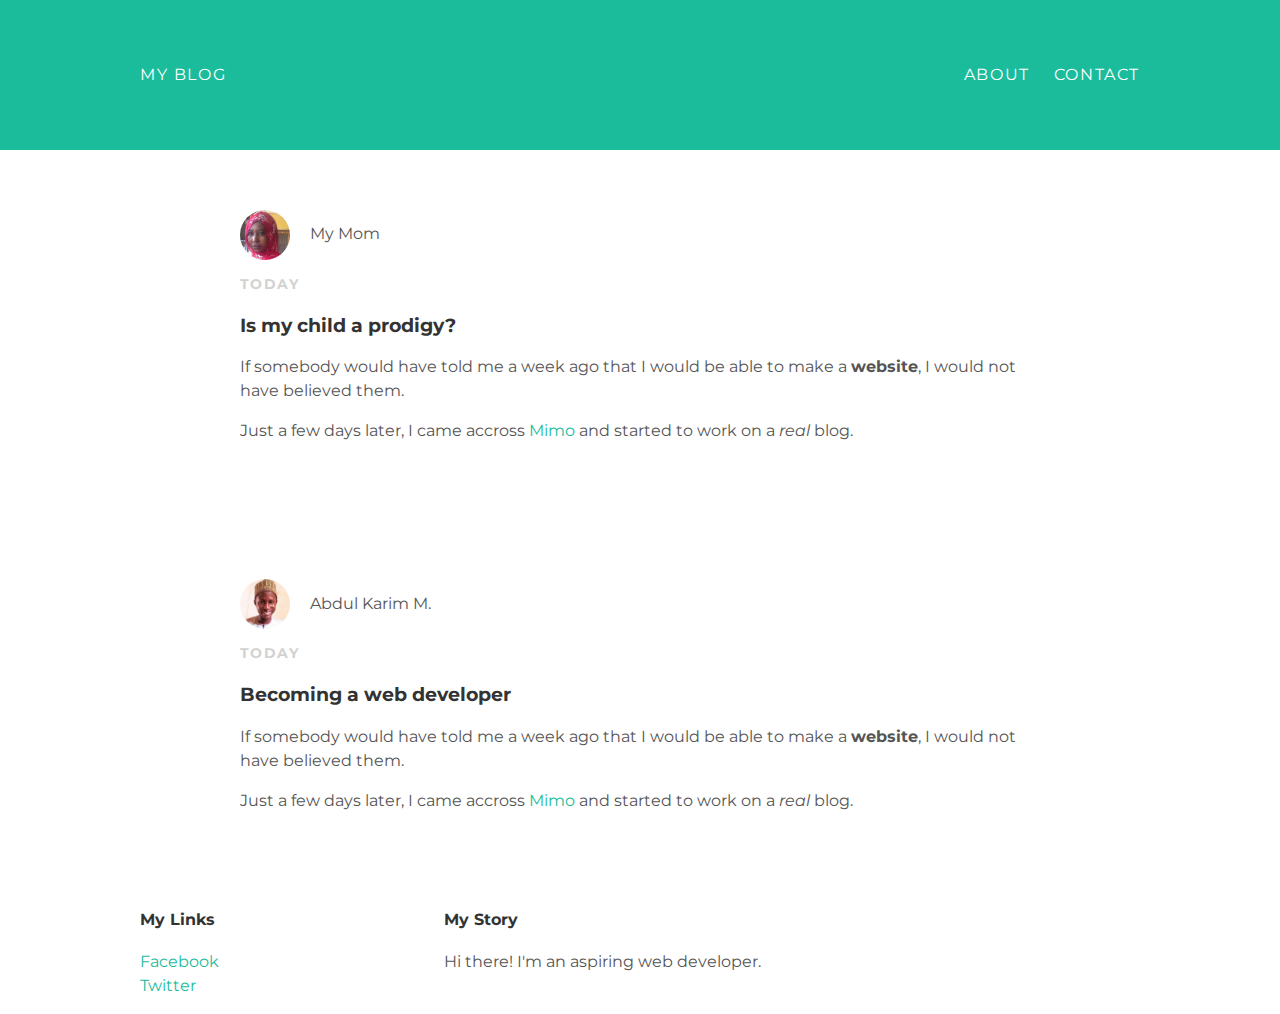
<file: index.html>
<!DOCTYPE html>
<html>
 <head>
   <title> My blog</title>
   <link rel="stylesheet"
  type="text/css"
  href="styles.css">
 </head>
 <body>
   <div id="header">
    <div class="container">
     <a id="header-title"
    href="index.html">My Blog</a>
     <ul id="header-nav">
       <li><a href="about.html">About</a></li>
       <li><a href="mailto:abdulkarimmohammed966@gmail.com">Contact</a></li>
     </ul>
    </div>
   </div>
   <div id="content">
     <div class="container">
       <div class="post">
         <div class="post-author">
           <img src="mom.jpg">
           <span>My Mom</span>
         </div>
         <p class="post-date">Today</p>
         <h3 class="post-title">Is my child a prodigy?</h3>
          <div class="post-content">
           <p>If somebody would have told me a week ago that I would be able to make a <strong>website</strong>, I would not have believed them.</p>
           <p>Just a few days later, I came accross <a href="https://getmimo.com">Mimo</a> and started to work on a <em>real</em> blog.</p>
          </div>
       </div>
     </div>
    <div class="container">
      <div class="post">
        <div class="post-author">
          <img src="me.jpg">
          <span>Abdul Karim M.</span>
        </div>
        <p class="post-date">Today</p>
        <h3 class="post-title">Becoming a web developer</h3>
         <div class="post-content">
          <p>If somebody would have told me a week ago that I would be able to make a <strong>website</strong>, I would not have believed them.</p>
          <p>Just a few days later, I came accross <a href="https://getmimo.com">Mimo</a> and started to work on a <em>real</em> blog.</p>
         </div>
      </div>
    </div>
   </div>
   <div id="<footer>">
    <div class="container">
     <div class="column">
      <h4>My Links</h4>
       <p>
        <a href="https://m.facebook.com/abdulkarim.mohammedsaeed?ref=bookmarks">Facebook</a><br>
        <a href="https://twitter.com/Abdulka49806180?s=09">Twitter</a>
       </p>
      </div>
     <div class="column">
      <h4>My Story</h4>
       <p>Hi there! I'm an aspiring web developer.</p>
      </div>
     </div>
   </div>
 </body>
<html>
</file>
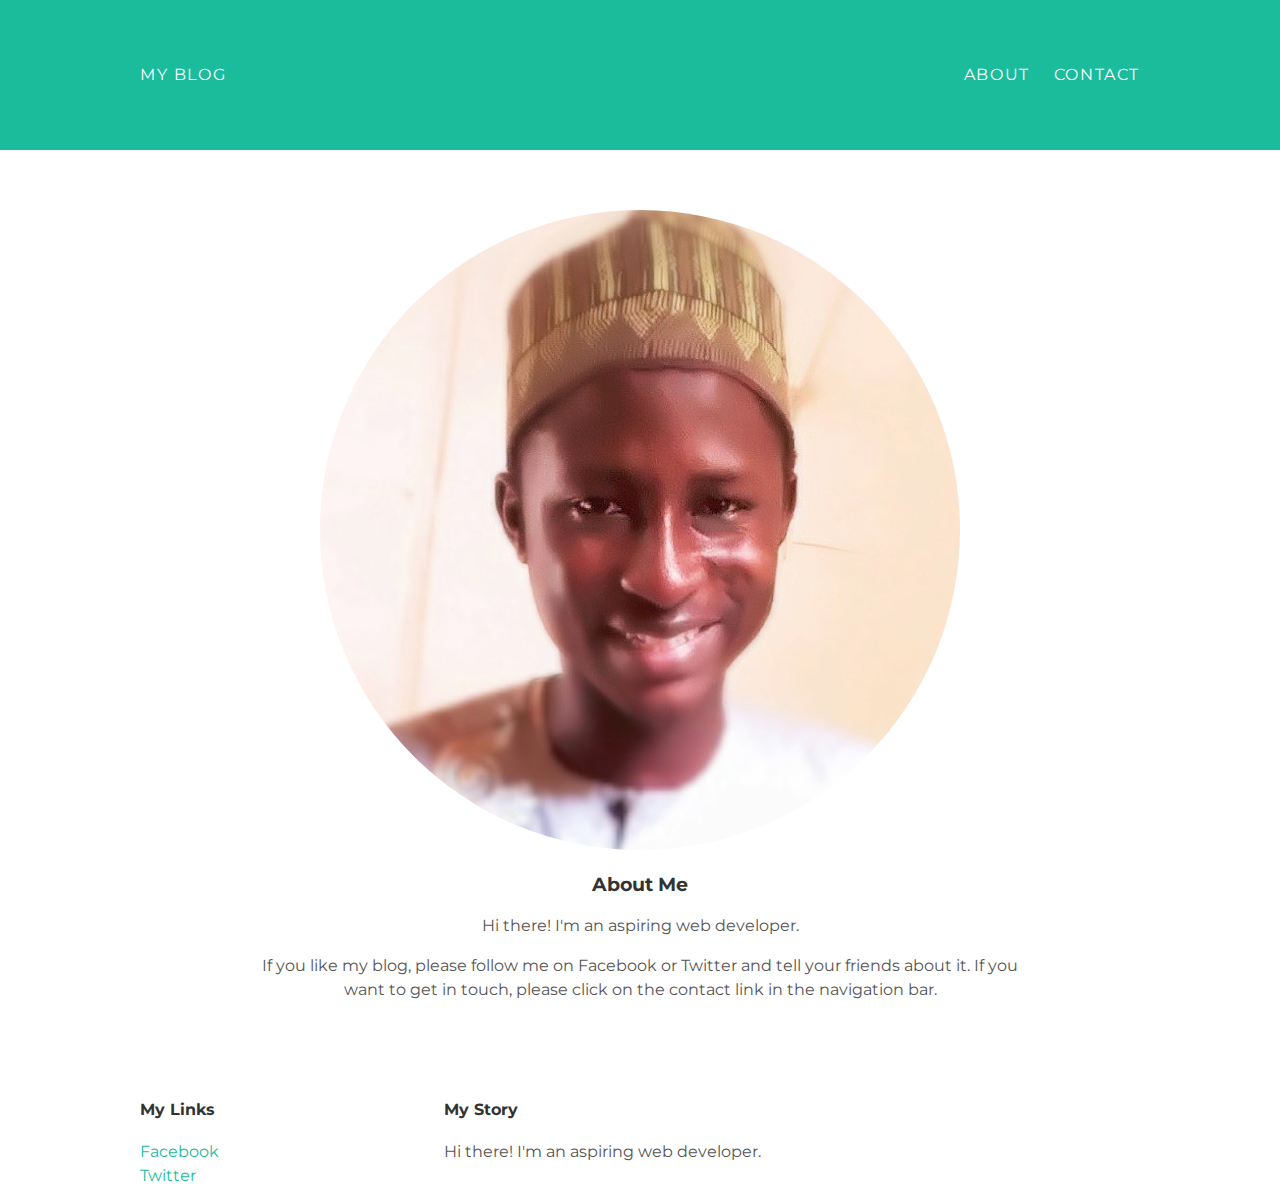
<file: about.html>
<!DOCTYPE html>
<html>
 <head>
   <title> My blog</title>
   <link rel="stylesheet"
 type="text/css"
 href="styles.css">
 </head>
 <body>
   <div id="header">
    <div class="container">
      <a id="header-title"
     href="index.html">My Blog</a>
      <ul id="header-nav">
       <li><a href="about.html">About</a></li>
       <li><a href="contact.html">Contact</a></li>
     </ul>
    </div>
   </div>
   <div id="content">
    <div class="container">
      <div class="about">
        <div class="about-author">
          <img src="me.jpg">
        </div>
        <h3 class="about-title">About Me</h3>
         <div class="about-content">
          <p>Hi there! I'm an aspiring web developer.</p>
          <p>If you like my blog, please follow me on Facebook or Twitter and tell your friends about it. If you want to get in touch, please click on the contact link in the navigation bar.</p>
         </div>
      </div>
    </div>
   </div>
   <div id="<footer>">
    <div class="container">
     <div class="column">
      <h4>My Links</h4>
      <p>
        <a href="https://m.facebook.com/abdulkarim.mohammedsaeed?ref=bookmarks">Facebook</a><br>
        <a href="https://twitter.com/Abdulka49806180?s=09">Twitter</a>
      </p>
     </div>
      <div class="column">
       <h4>My Story</h4>
       <p>Hi there! I'm an aspiring web developer.</p>
      </div>
     </div>
   </div>
 </body>
<html>
</file>
<file: styles.css>
@import url(http://fonts.googleapis.com/css?family=Montserrat:400,700);



body {
  color: #555;
  margin: 0;
  font-family: 'Montserrat' ,
sans-serif;
}

#header {
  background-color: #1abc9c;
  height: 150px;
  line-height: 150px;
}
#header a {
  color: white;
  text-decoration: none;
  text-transform: uppercase;
  letter-spacing: 0.1em;
}
#header a:hover {
  color: #222;
}

}

#header-title {
  display: block;
  float: left;
  font-size: 20px;
  font-weight: bold;
}

#header-nav {
  display: block;
  float: right;
  margin-top: 0;
}

#header-nav li {
  display: inline;
  padding-left: 20px;
}

.container {
  max-width: 1000px;
  margin: 0 auto;
}


.post, .about {
  max-width: 800px;
  margin: 0 auto;
  padding: 60px 0;
}

.post-author img {
  width: 50px;
  height: 50px;
  vertical-align: middle;
}
.post-author span {
  margin-left: 16px;
}
.post-date {
  color: #D2D2D2;
  font-size: 14px;
  font-weight: bold;
  text-transform: uppercase;
  letter-spacing: 0.1em;
}

h1, h2, h3, h4 {
  color: #333;
}

p {
  line-height: 1.5;
}





#footer {
  background-color: #2f2f2f;
  padding: 50px 0;
}

.column {
  min-width: 300px;
  display: inline-block;
  vertical-align: top;
}

#footer h4 {
  color: white;
  text-transform: uppercase;
  letter-spacing: 0.1em;
}

#footer p {
  color: white;
}

a {
  color: #1abc9c;
  text-decoration: none;
}
a:hover {
  color: #F6A623;
}

.about {
  text-align: center;
}

.post-author img,
.about-author img {
  border-radius: 50%;
}

.post-container:nth-child(even) {
  background-color: #f2f2f2;
}
</file>
